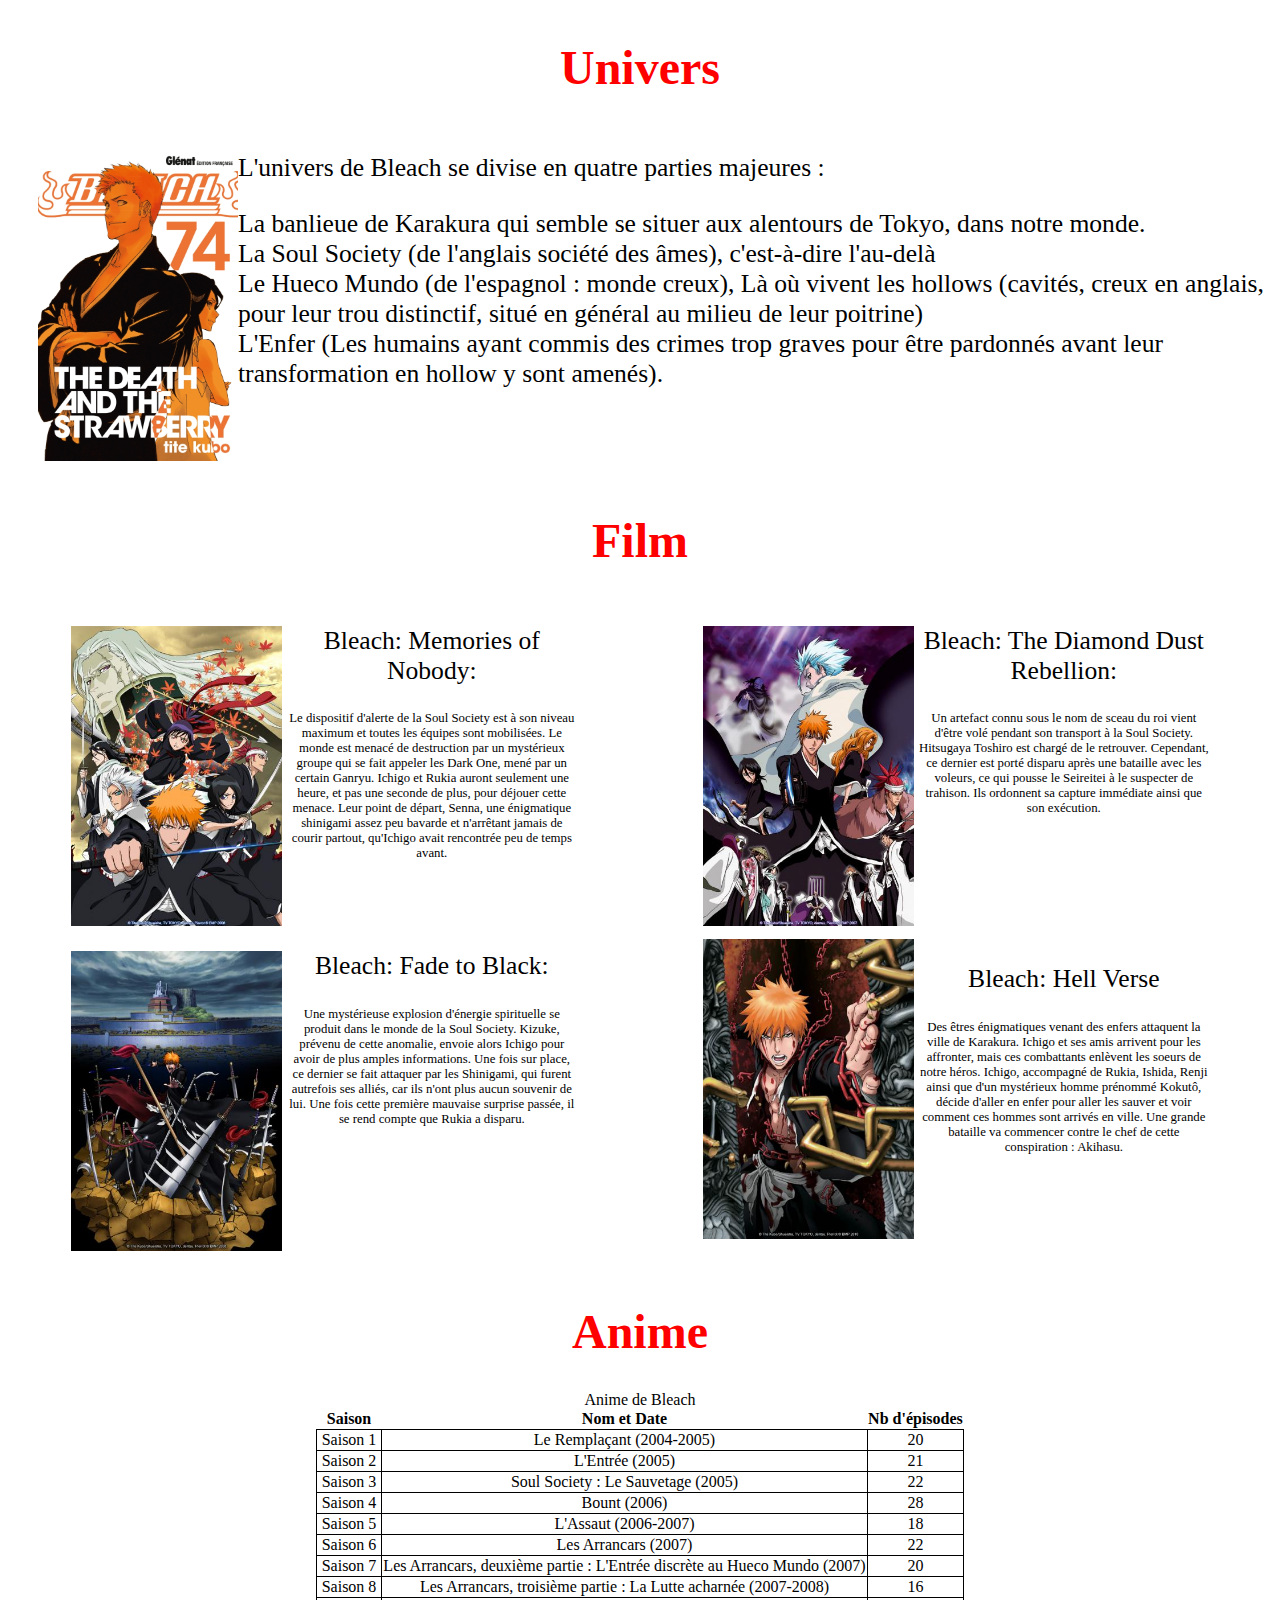
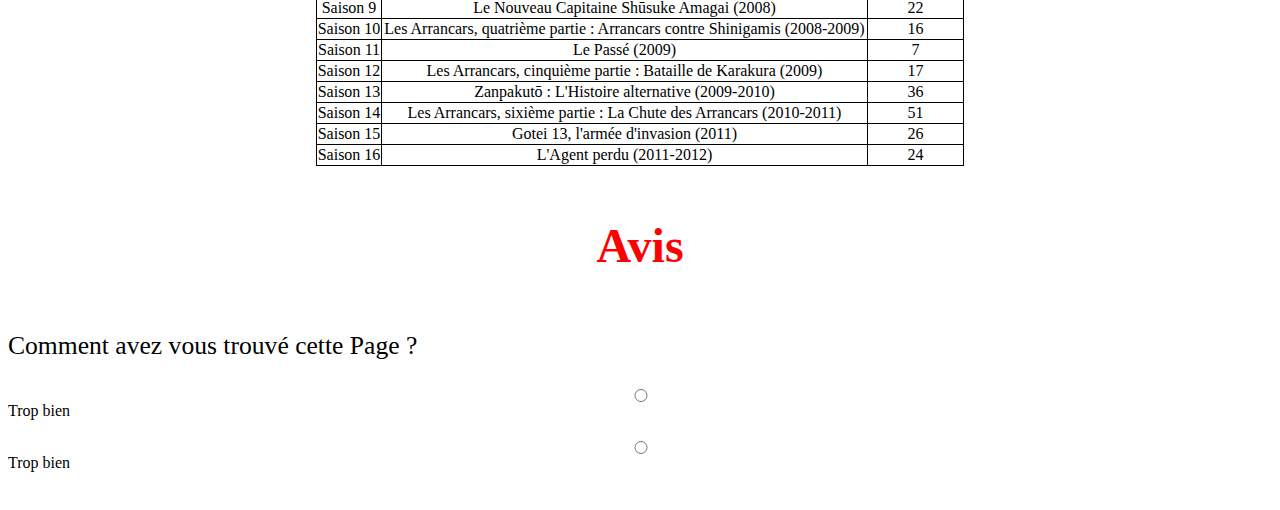
<file: NewBranch/Bleach.html>
<!DOCTYPE html>
<html>
	<head>
		<title>Presentation de Bleach</title>
		<meta charset="utf-8" />
		<link rel="stylesheet" href="style.css"/>
		<link rel="shortcut icon" href="Image/ShortCut.jpg">
	</head>

	<body>
		<div id="BlocPrincipal">
			
			
			<section>
				<h1>Univers</h1>
				
				<article>
					<p>  <img class="BleachTome" src="Image/BleachT74.jpg"  alt="Tome 74 de Bleach"/> </p>
					<p class="DescriptifBleach" > L'univers de Bleach se divise en quatre parties majeures :
						<ul>
							<li>La banlieue de Karakura qui semble se situer aux alentours de Tokyo, dans notre monde.</li>
							<li>La Soul Society (de l'anglais société des âmes), c'est-à-dire l'au-delà</li> 
							<li>Le Hueco Mundo (de l'espagnol : monde creux), Là où vivent les hollows (cavités, creux en anglais, pour leur trou distinctif, situé en général au milieu de leur poitrine) </li>
							<li>L'Enfer (Les humains ayant commis des crimes trop graves pour être pardonnés avant leur transformation en hollow y sont amenés).
						</ul>
					</p>
				</article>
				
				
			</section>	
			
			<section>
			
				<h1>Film</h1>
				
				<article id="Bloc4Films">
					
					
					<aside class="element" > 
						<p> 	<img src="Image/Film1Bleach.jpg" alt="Affiche Film 1 Bleach"/>							
							Bleach: Memories of Nobody:</p>
						<p id="petitTexte"> Le dispositif d'alerte de la Soul Society est à son niveau maximum 
						et toutes les équipes sont mobilisées. Le monde est menacé de destruction par un mystérieux 
						groupe qui se fait appeler les Dark One, mené par un certain Ganryu. Ichigo et Rukia auront 
						seulement une heure, et pas une seconde de plus, pour déjouer cette menace. Leur point de 
						départ, Senna, une énigmatique shinigami assez peu bavarde et n'arrêtant jamais de courir 
						partout, qu'Ichigo avait rencontrée peu de temps avant.</p>
					</aside>
					
					<aside class="element" >
						<p> 	<img src="Image/Film2Bleach.jpg" alt="Affiche Film 2 Bleach"/>
							Bleach: The Diamond Dust Rebellion: </p>
							
						<p id="petitTexte">Un artefact connu sous le nom de sceau du roi vient d'être volé 
						pendant son transport à la Soul Society. Hitsugaya Toshiro est chargé de le retrouver. 
						Cependant, ce dernier est porté disparu après une bataille avec les voleurs, ce qui pousse 
						le Seireitei à le suspecter de trahison. Ils ordonnent sa capture immédiate ainsi que son 
						exécution. </p>
					</aside>
					
					<aside class="element" >
						<p> <img src="Image/Film3Bleach.jpg" alt="Affiche Film 3 Bleach"/>
							Bleach: Fade to Black:</p>
							
						<p id="petitTexte"> Une mystérieuse explosion d'énergie spirituelle se produit dans le monde de la Soul Society.
						Kizuke, prévenu de cette anomalie, envoie alors Ichigo pour avoir de plus amples informations. 
						Une fois sur place, ce dernier se fait attaquer par les Shinigami, qui furent autrefois ses 
						alliés, car ils n'ont plus aucun souvenir de lui. Une fois cette première mauvaise surprise 
						passée, il se rend compte que Rukia a disparu.</p>
						
					</aside>
					
					<aside class="element" > 
							<img src="Image/Film4Bleach.jpg" alt="Affiche Film 4 Bleach"/>
						
						<p>Bleach: Hell Verse</p>
							
						<p id="petitTexte"> Des êtres énigmatiques venant des enfers attaquent la ville de Karakura. Ichigo 
						et ses amis arrivent pour les affronter, mais ces combattants enlèvent les soeurs de 
						notre héros. Ichigo, accompagné de Rukia, Ishida, Renji ainsi que d'un mystérieux homme 
						prénommé Kokutô, décide d'aller en enfer pour aller les sauver et voir comment ces hommes 
						sont arrivés en ville. Une grande bataille va commencer contre le chef de cette conspiration : 
						Akihasu.</p>
						
					</aside>
				</article>
				
			</section>
			
			
			<section>
				<h1>Anime</h1>
				<aside>
					<table>
						<caption>Anime de Bleach</caption>
						<tr>
							<th>Saison</th>
							<th>Nom et Date</th>
							<th>Nb d'épisodes</th>
						</tr>
					
						<tr>
							<td>Saison 1</td>
							<td>Le Remplaçant (2004-2005)</td>
							<td>20</td>
						</tr>

						<tr>
							<td>Saison 2</td>
							<td>L'Entrée (2005)</td>
							<td>21</td>
						</tr>

						<tr>
							<td>Saison 3</td>
							<td>Soul Society : Le Sauvetage (2005)</td>
							<td>22</td>
						</tr>

						<tr>
							<td>Saison 4</td>
							<td>Bount (2006)</td>
							<td>28</td>
						</tr>

						<tr>
							<td>Saison 5</td>
							<td>L'Assaut (2006-2007)</td>
							<td>18</td>
						</tr>

						<tr>
							<td>Saison 6</td>
							<td>Les Arrancars (2007)</td>
							<td>22</td>
						</tr>

						<tr>
							<td>Saison 7</td>
							<td>Les Arrancars, deuxième partie : L'Entrée discrète au Hueco Mundo (2007)</td>
							<td>20</td>
						</tr>

						<tr>
							<td>Saison 8</td>
							<td>Les Arrancars, troisième partie : La Lutte acharnée (2007-2008)</td>
							<td>16</td>
						</tr>

						<tr>
							<td>Saison 9</td>
							<td>Le Nouveau Capitaine Shūsuke Amagai (2008)</td>
							<td>22</td>
						</tr>

						<tr>
							<td>Saison 10</td>
							<td>Les Arrancars, quatrième partie : Arrancars contre Shinigamis (2008-2009)</td>
							<td>16</td>
						</tr>

						<tr>
							<td>Saison 11</td>
							<td>Le Passé (2009)</td>
							<td>7</td>
						</tr>

						<tr>
							<td>Saison 12</td>
							<td>Les Arrancars, cinquième partie : Bataille de Karakura (2009)</td>
							<td>17</td>
						</tr>

						<tr>
							<td>Saison 13</td>
							<td>Zanpakutō : L'Histoire alternative (2009-2010)</td>
							<td>36</td>
						</tr>

						<tr>
							<td>Saison 14</td>
							<td>Les Arrancars, sixième partie : La Chute des Arrancars (2010-2011)</td>
							<td>51</td>
						</tr>

						<tr>
							<td>Saison 15</td>
							<td>Gotei 13, l'armée d'invasion (2011)</td>
							<td>26</td>
						</tr>

						<tr>
							<td>Saison 16</td>
							<td>L'Agent perdu (2011-2012)</td>
							<td>24</td>
						</tr>

			
					</table>
				</aside>
				
			</section>
			
			<section>
				<h1>Avis</h1>
				
				<p>Comment avez vous trouvé cette Page ?</p>

				<input type="radio" name="avis" value="tropBien" id="tropBien"/>
				<label for="tropBien">Trop bien</label><br/>


				<input type="radio" name="avis" value="tropBien" id="tropBien"/>
				<label for="tropBien">Trop bien</label><br/>

			</section>
			
			
			
			
			
			
			
			
			
			
			
		</div>
	
	</body>

</html>
</file>
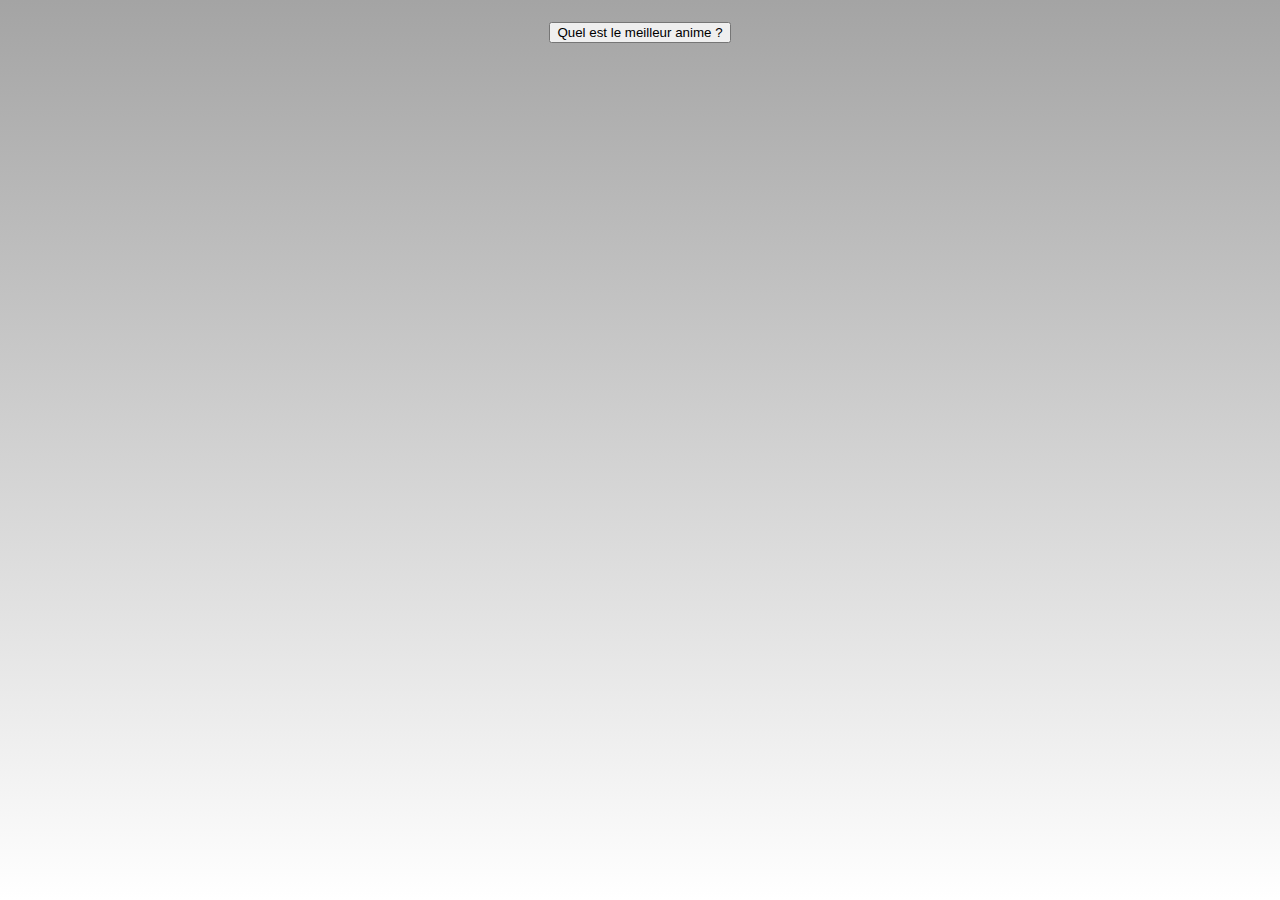
<file: NewPageSite/anime.html>
<!DOCTYPE html>
<html lang="fr">
    <head>
		<title>Page Test avec du JS</title>
		<link href="styles.css" rel="stylesheet" />
	</head>
	<body>

		<div class="askBestAnime">
			<div><button id="ask-anime">Quel est le meilleur anime ?</button></div>
			<div id="anime-result"></div>
		</div>









		<!-- on inclut la bibliothèque depuis les serveurs de Google -->
		<script src="https://ajax.googleapis.com/ajax/libs/jquery/1.7.2/jquery.min.js"></script>
		<script src="main.js"></script>
	</body>
</html>
</file>
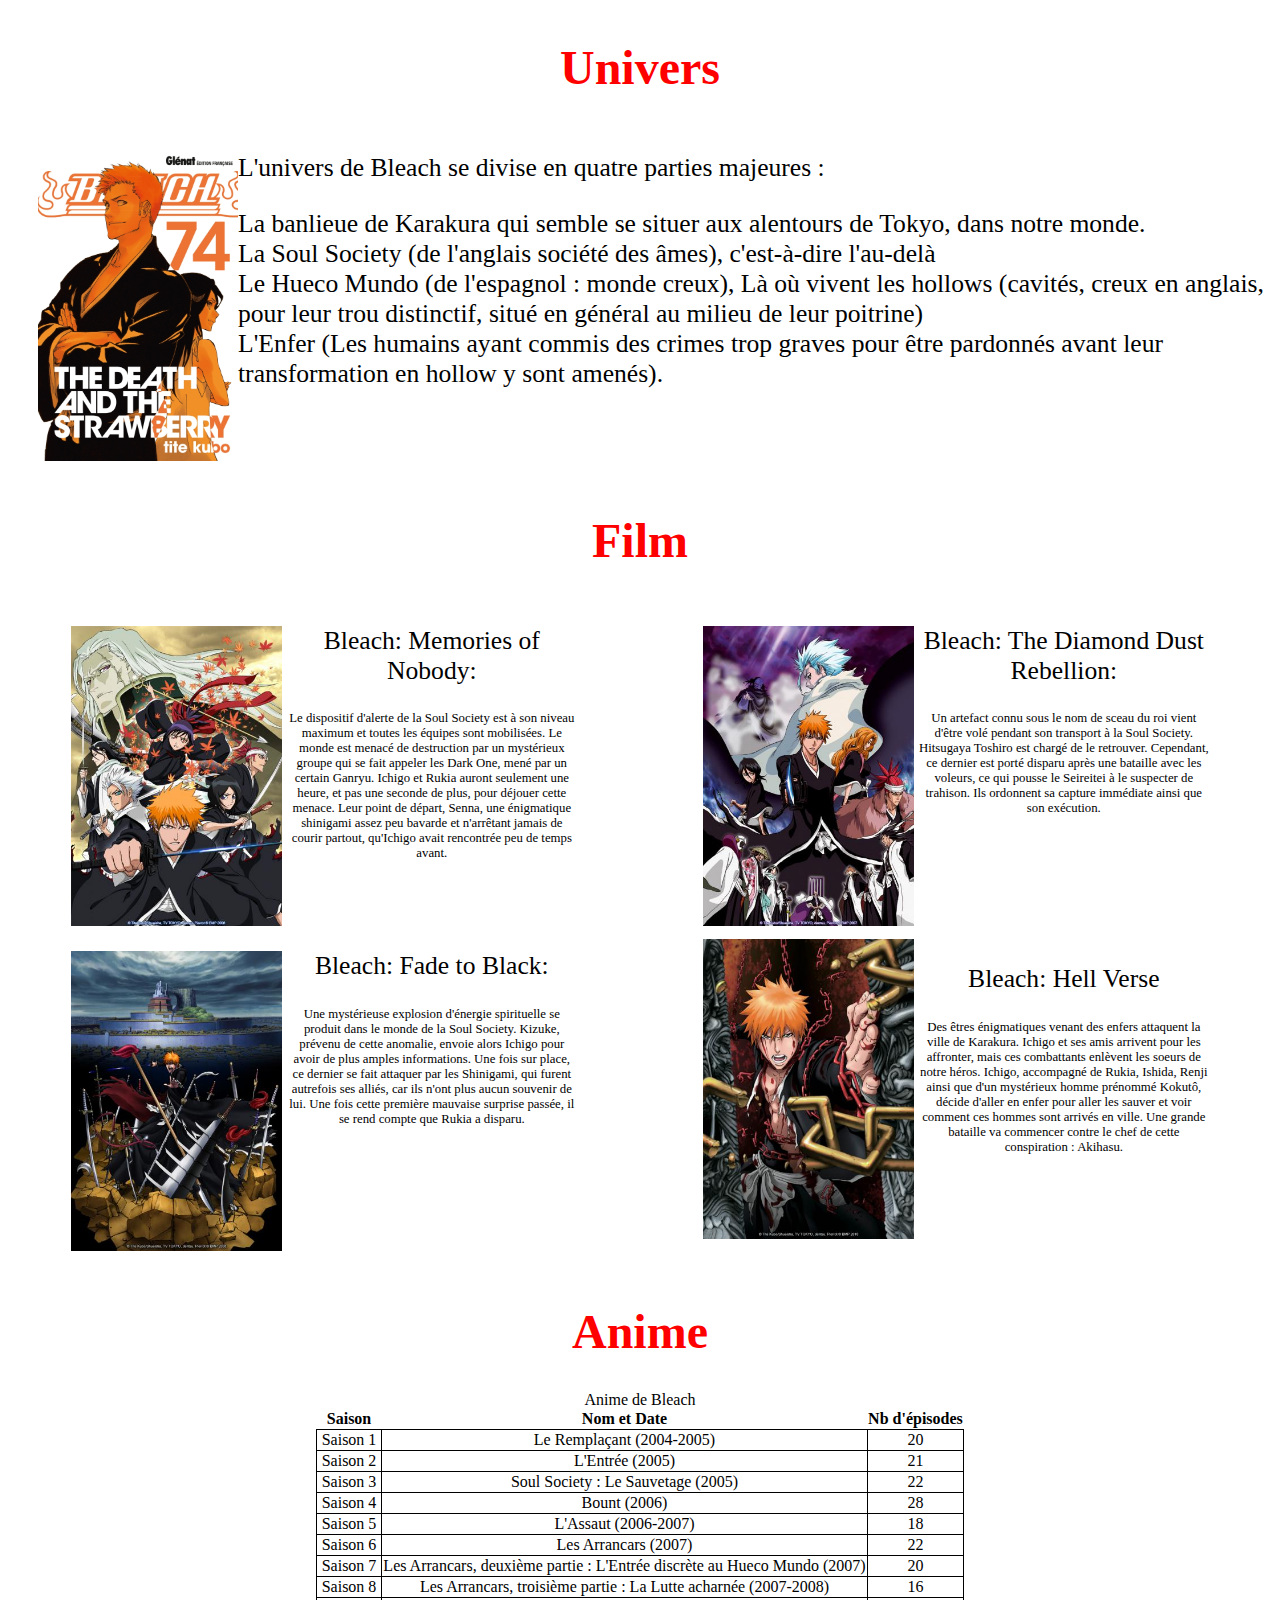
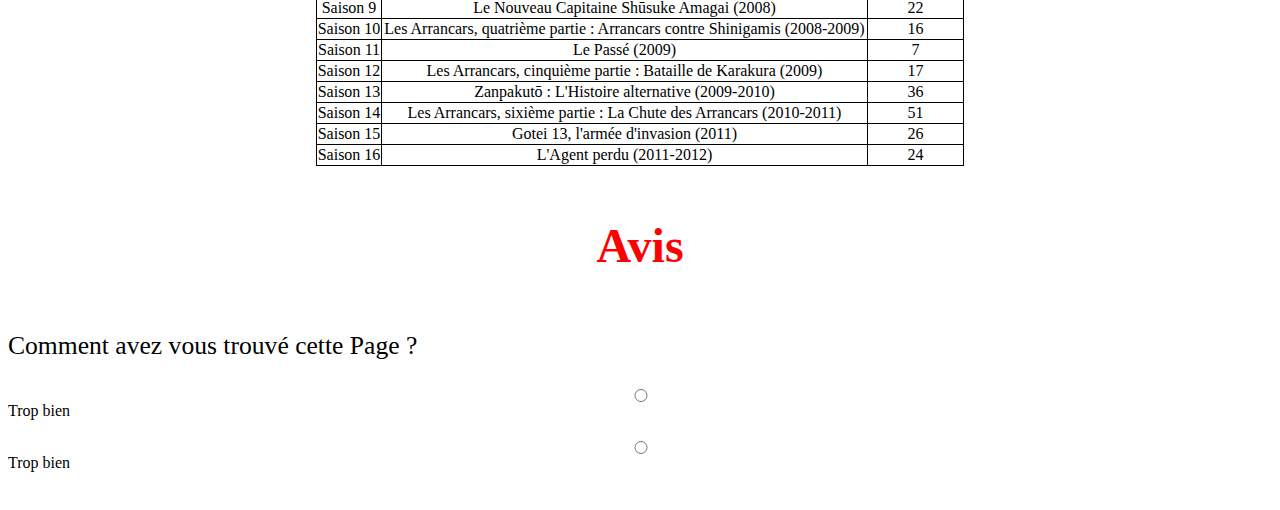
<file: SiteVETRS/PresentationBleach/Bleach.html>
<!DOCTYPE html>
<html>
	<head>
		<title>Presentation de Bleach</title>
		<meta charset="utf-8" />
		<link rel="stylesheet" href="style.css"/>
		<link rel="shortcut icon" href="../Image/ShortCut.jpg">
	</head>

	<body>
		<div id="BlocPrincipal">
			
			
			<section>
				<h1>Univers</h1>
				
				<article>
					<p>  <img class="BleachTome" src="../Image/BleachT74.jpg"  alt="Tome 74 de Bleach"/> </p>
					<p class="DescriptifBleach" > L'univers de Bleach se divise en quatre parties majeures :
						<ul>
							<li>La banlieue de Karakura qui semble se situer aux alentours de Tokyo, dans notre monde.</li>
							<li>La Soul Society (de l'anglais société des âmes), c'est-à-dire l'au-delà</li> 
							<li>Le Hueco Mundo (de l'espagnol : monde creux), Là où vivent les hollows (cavités, creux en anglais, pour leur trou distinctif, situé en général au milieu de leur poitrine) </li>
							<li>L'Enfer (Les humains ayant commis des crimes trop graves pour être pardonnés avant leur transformation en hollow y sont amenés).
						</ul>
					</p>
				</article>
				
				
			</section>	
			
			<section>
			
				<h1>Film</h1>
				
				<article id="Bloc4Films">
					
					
					<aside class="element" > 
						<p> 	<img src="../Image/Film1Bleach.jpg" alt="Affiche Film 1 Bleach"/>							
							Bleach: Memories of Nobody:</p>
						<p id="petitTexte"> Le dispositif d'alerte de la Soul Society est à son niveau maximum 
						et toutes les équipes sont mobilisées. Le monde est menacé de destruction par un mystérieux 
						groupe qui se fait appeler les Dark One, mené par un certain Ganryu. Ichigo et Rukia auront 
						seulement une heure, et pas une seconde de plus, pour déjouer cette menace. Leur point de 
						départ, Senna, une énigmatique shinigami assez peu bavarde et n'arrêtant jamais de courir 
						partout, qu'Ichigo avait rencontrée peu de temps avant.</p>
					</aside>
					
					<aside class="element" >
						<p> 	<img src="../Image/Film2Bleach.jpg" alt="Affiche Film 2 Bleach"/>
							Bleach: The Diamond Dust Rebellion: </p>
							
						<p id="petitTexte">Un artefact connu sous le nom de sceau du roi vient d'être volé 
						pendant son transport à la Soul Society. Hitsugaya Toshiro est chargé de le retrouver. 
						Cependant, ce dernier est porté disparu après une bataille avec les voleurs, ce qui pousse 
						le Seireitei à le suspecter de trahison. Ils ordonnent sa capture immédiate ainsi que son 
						exécution. </p>
					</aside>
					
					<aside class="element" >
						<p> <img src="../Image/Film3Bleach.jpg" alt="Affiche Film 3 Bleach"/>
							Bleach: Fade to Black:</p>
							
						<p id="petitTexte"> Une mystérieuse explosion d'énergie spirituelle se produit dans le monde de la Soul Society.
						Kizuke, prévenu de cette anomalie, envoie alors Ichigo pour avoir de plus amples informations. 
						Une fois sur place, ce dernier se fait attaquer par les Shinigami, qui furent autrefois ses 
						alliés, car ils n'ont plus aucun souvenir de lui. Une fois cette première mauvaise surprise 
						passée, il se rend compte que Rukia a disparu.</p>
						
					</aside>
					
					<aside class="element" > 
							<img src="../Image/Film4Bleach.jpg" alt="Affiche Film 4 Bleach"/>
						
						<p>Bleach: Hell Verse</p>
							
						<p id="petitTexte"> Des êtres énigmatiques venant des enfers attaquent la ville de Karakura. Ichigo 
						et ses amis arrivent pour les affronter, mais ces combattants enlèvent les soeurs de 
						notre héros. Ichigo, accompagné de Rukia, Ishida, Renji ainsi que d'un mystérieux homme 
						prénommé Kokutô, décide d'aller en enfer pour aller les sauver et voir comment ces hommes 
						sont arrivés en ville. Une grande bataille va commencer contre le chef de cette conspiration : 
						Akihasu.</p>
						
					</aside>
				</article>
				
			</section>
			
			
			<section>
				<h1>Anime</h1>
				<aside>
					<table>
						<caption>Anime de Bleach</caption>
						<tr>
							<th>Saison</th>
							<th>Nom et Date</th>
							<th>Nb d'épisodes</th>
						</tr>
					
						<tr>
							<td>Saison 1</td>
							<td>Le Remplaçant (2004-2005)</td>
							<td>20</td>
						</tr>

						<tr>
							<td>Saison 2</td>
							<td>L'Entrée (2005)</td>
							<td>21</td>
						</tr>

						<tr>
							<td>Saison 3</td>
							<td>Soul Society : Le Sauvetage (2005)</td>
							<td>22</td>
						</tr>

						<tr>
							<td>Saison 4</td>
							<td>Bount (2006)</td>
							<td>28</td>
						</tr>

						<tr>
							<td>Saison 5</td>
							<td>L'Assaut (2006-2007)</td>
							<td>18</td>
						</tr>

						<tr>
							<td>Saison 6</td>
							<td>Les Arrancars (2007)</td>
							<td>22</td>
						</tr>

						<tr>
							<td>Saison 7</td>
							<td>Les Arrancars, deuxième partie : L'Entrée discrète au Hueco Mundo (2007)</td>
							<td>20</td>
						</tr>

						<tr>
							<td>Saison 8</td>
							<td>Les Arrancars, troisième partie : La Lutte acharnée (2007-2008)</td>
							<td>16</td>
						</tr>

						<tr>
							<td>Saison 9</td>
							<td>Le Nouveau Capitaine Shūsuke Amagai (2008)</td>
							<td>22</td>
						</tr>

						<tr>
							<td>Saison 10</td>
							<td>Les Arrancars, quatrième partie : Arrancars contre Shinigamis (2008-2009)</td>
							<td>16</td>
						</tr>

						<tr>
							<td>Saison 11</td>
							<td>Le Passé (2009)</td>
							<td>7</td>
						</tr>

						<tr>
							<td>Saison 12</td>
							<td>Les Arrancars, cinquième partie : Bataille de Karakura (2009)</td>
							<td>17</td>
						</tr>

						<tr>
							<td>Saison 13</td>
							<td>Zanpakutō : L'Histoire alternative (2009-2010)</td>
							<td>36</td>
						</tr>

						<tr>
							<td>Saison 14</td>
							<td>Les Arrancars, sixième partie : La Chute des Arrancars (2010-2011)</td>
							<td>51</td>
						</tr>

						<tr>
							<td>Saison 15</td>
							<td>Gotei 13, l'armée d'invasion (2011)</td>
							<td>26</td>
						</tr>

						<tr>
							<td>Saison 16</td>
							<td>L'Agent perdu (2011-2012)</td>
							<td>24</td>
						</tr>

			
					</table>
				</aside>
				
			</section>
			
			<section>
				<h1>Avis</h1>
				
				<p>Comment avez vous trouvé cette Page ?</p>

				<input type="radio" name="avis" value="tropBien" id="tropBien"/>
				<label for="tropBien">Trop bien</label><br/>


				<input type="radio" name="avis" value="tropBien" id="tropBien"/>
				<label for="tropBien">Trop bien</label><br/>

			</section>
			
			
			
			
			
			
			
			
			
			
			
		</div>
	
	</body>

</html>
</file>
<file: NewBranch/style.css>
@media screen and (width:1920px)
{
			body {
				
			  background-image:url(Image/backgroundbleachv5.jpg);
 			  background-size: cover top left right;
			  background-attachment: local,scroll;
			  margin: 0;
			  width: 100%;
			  height: 100%;
			  background-repeat: no-repeat;
			}
			
			#BlocPrincipal {
	
			width: 60%;
			margin-left: auto;
			margin-right: auto;
}
}

@media screen and (max-width:800px) {
	
	#Bloc4Films {
	
	display: flex;
	flex-wrap: wrap;
	flex-direction: column;
	align-items: center;
	text-align: center;

	
}  
	
}

h1{
	
	color: red;
	font-size: 3em;
	text-align: center;
	
}


p ,ul{
	font-size: 1.6em;
	
}

.BleachTome {
	
 	float:left;
	width: 200px;
	height: 308px;
	margin-left: 30px;
}

.DescriptifBleach {
	
  width: 100%;
  text-align: justify;
  margin-left:auto;
  margin-right:auto;
}

/* #BlocPrincipal {
	
	width: 60%;
	margin-left: auto;
	margin-right: auto;
} */

ul {
  list-style-type: none;
}

#Bloc4Films {
	
	display: flex;
	flex-wrap: wrap;
	align-items: center;
	

	
}

.element {
	
	display:;
	width: 40%;
	margin: auto;
	text-align: center;
	
	
}

.element img {
	display:flex;
	float: left;
	height: 300px;
	margin-right:5px;
	
}


#petitTexte {
	font-size:0.8em;
}

section {
	display: flex;
	flex-direction: column;
	margin-bottom:20px;
}

td {
	border: 1px solid black;
	text-align: center;
}

table {
	margin:auto;
	border-collapse: collapse;
}
</file>
<file: NewPageSite/styles.css>
.askBestAnime {
    text-align: center;
    font-family: Arial;
    font-size: 2em;


}

html {
    background: linear-gradient( #a4a4a4, white) no-repeat fixed;
}
</file>
<file: SiteVETRS/PresentationBleach/style.css>
@media screen and (width:1920px)
{
			body {
				
			  background-image:url(../Image/backgroundbleachv5.jpg);
 			  background-size: cover top left right;
			  background-attachment: local,scroll;
			  margin: 0;
			  width: 100%;
			  height: 100%;
			  background-repeat: no-repeat;
			}
			
			#BlocPrincipal {
	
			width: 60%;
			margin-left: auto;
			margin-right: auto;
}
}

@media screen and (max-width:800px) {
	
	#Bloc4Films {
	
	display: flex;
	flex-wrap: wrap;
	flex-direction: column;
	align-items: center;
	text-align: center;

	
}  
	
}

h1{
	
	color: #ff0000;
	font-size: 3em;
	text-align: center;
	
}


p ,ul{
	font-size: 1.6em;
	
}

.BleachTome {
	
 	float:left;
	width: 200px;
	height: 308px;
	margin-left: 30px;
}

.DescriptifBleach {
	
  width: 100%;
  text-align: justify;
  margin-left:auto;
  margin-right:auto;
}

/* #BlocPrincipal {
	
	width: 60%;
	margin-left: auto;
	margin-right: auto;
} */

ul {
  list-style-type: none;
}

#Bloc4Films {
	
	display: flex;
	flex-wrap: wrap;
	align-items: center;
	

	
}

.element {
	
	display:;
	width: 40%;
	margin: auto;
	text-align: center;
	
	
}

.element img {
	display:flex;
	float: left;
	height: 300px;
	margin-right:5px;
	
}


#petitTexte {
	font-size:0.8em;
}

section {
	display: flex;
	flex-direction: column;
	margin-bottom:20px;
}

td {
	border: 1px solid black;
	text-align: center;
}

table {
	margin:auto;
	border-collapse: collapse;
}
</file>
